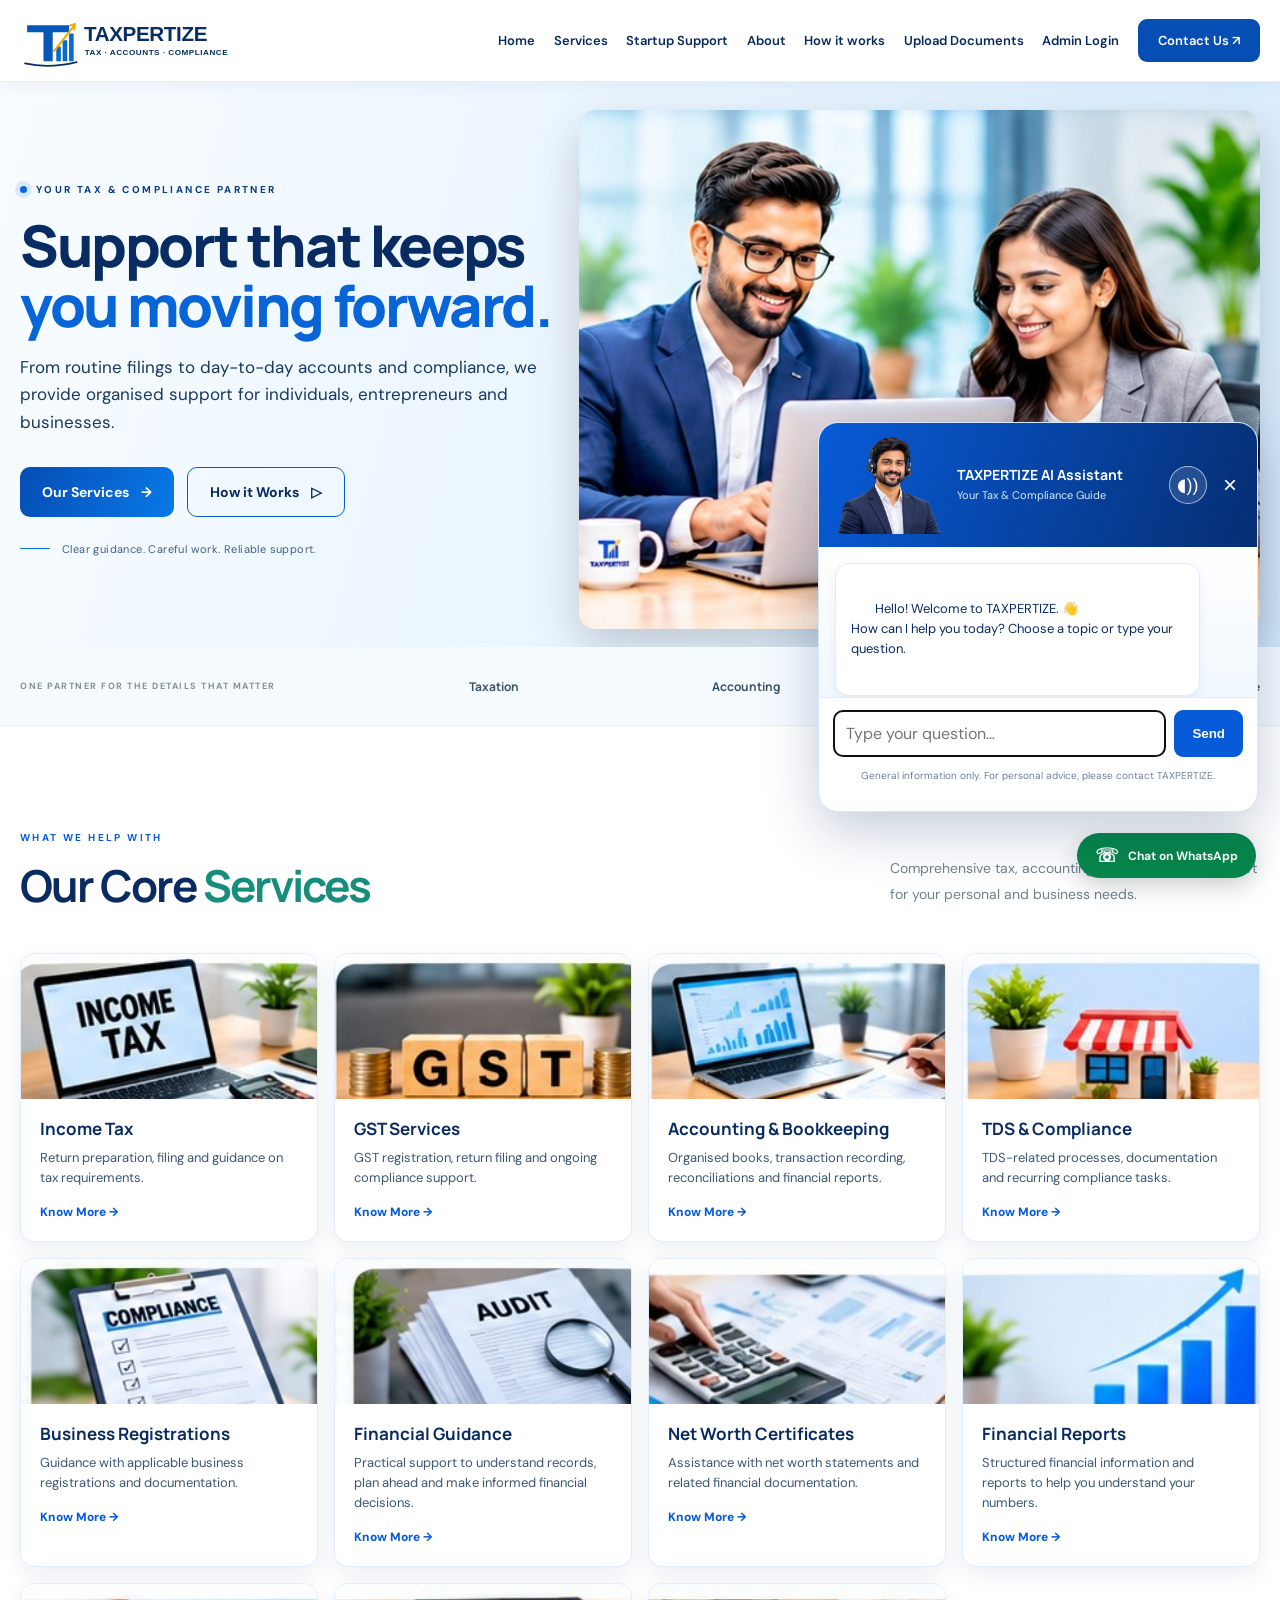
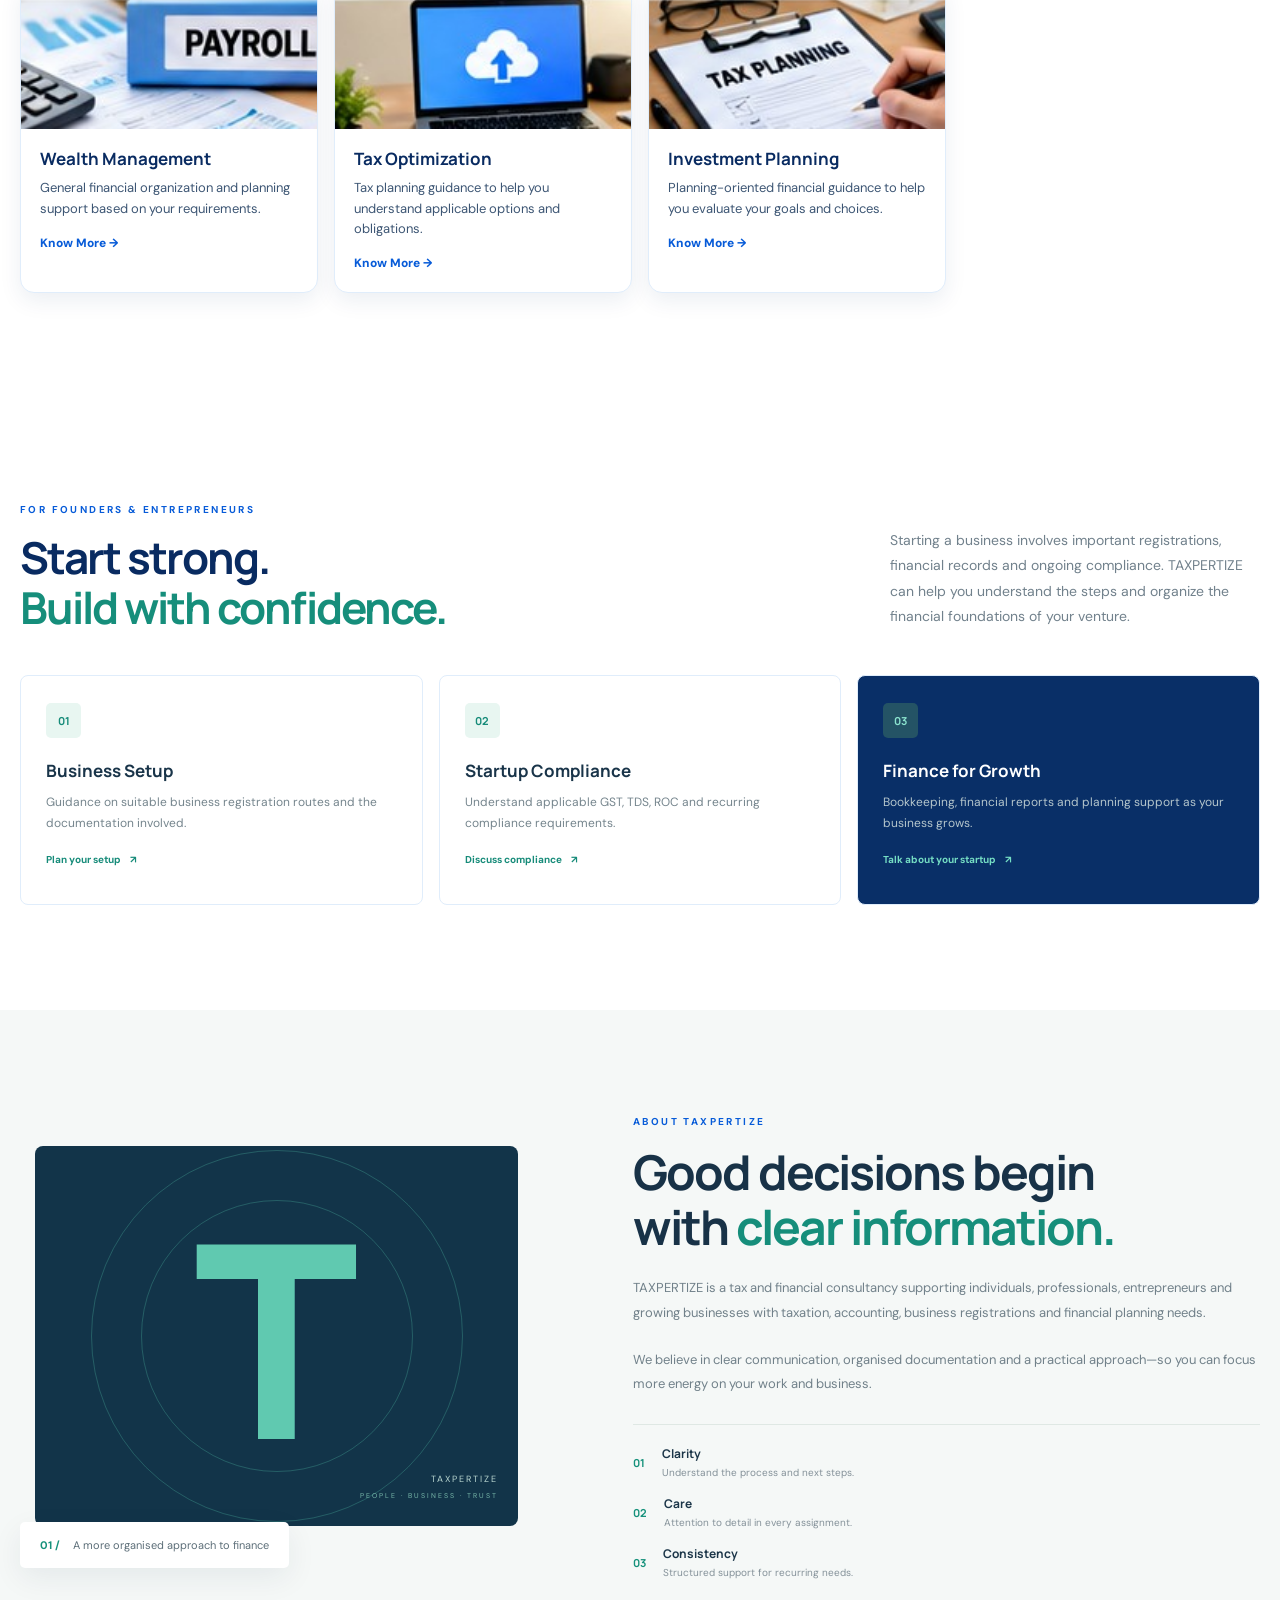
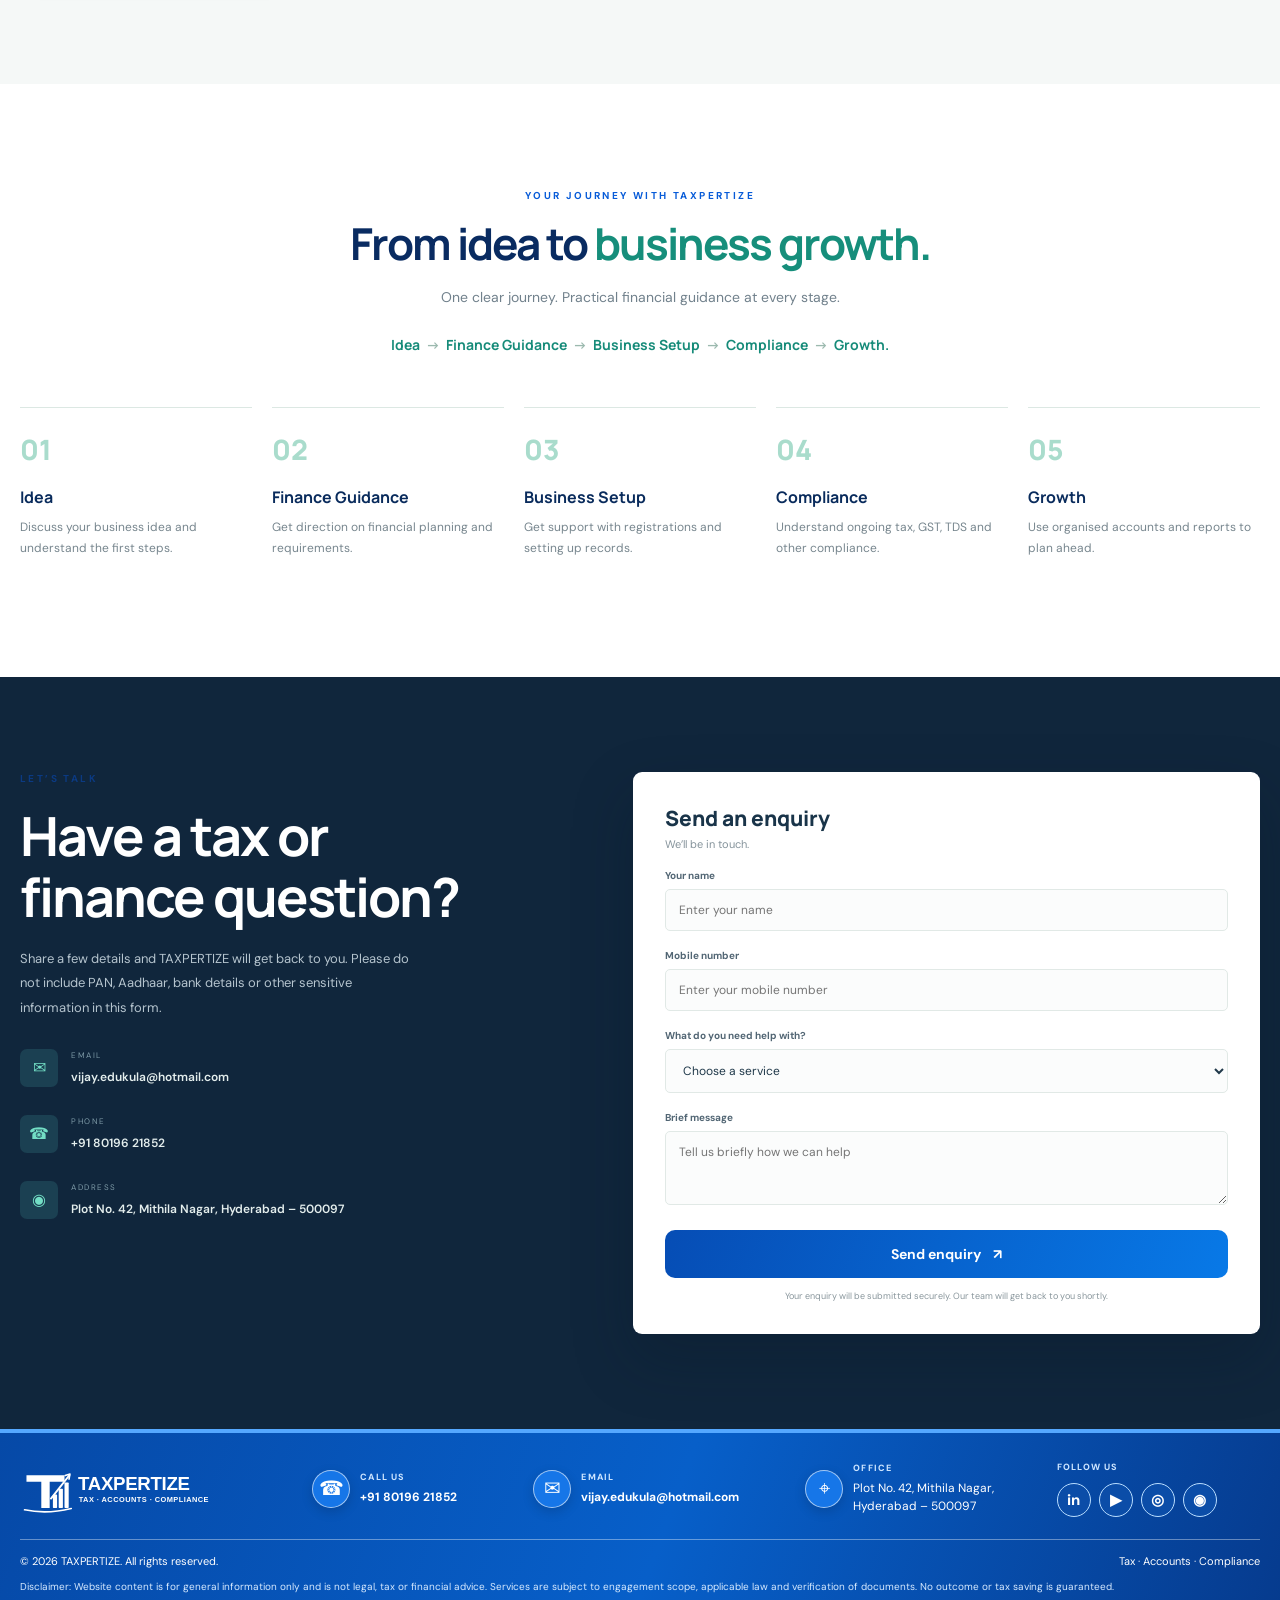
<file: index.html>
<!DOCTYPE html>
<html lang="en">
<head>
  <meta charset="UTF-8">
  <meta name="viewport" content="width=device-width, initial-scale=1.0">
  <meta name="description" content="TAXPERTIZE helps individuals and businesses with income tax returns, GST compliance, bookkeeping, TDS and tax consultancy.">
  <meta name="theme-color" content="#082b50">

  <title>TAXPERTIZE | Tax & Compliance Made Clear</title>

  <!-- PWA Configuration -->
  <link rel="manifest" href="/manifest.json">
  <meta name="apple-mobile-web-app-capable" content="yes">
  <meta name="apple-mobile-web-app-title" content="TAXPERTIZE">
  <meta name="apple-mobile-web-app-status-bar-style" content="default">
  <link rel="apple-touch-icon" href="/icons/icon-192.png">

  <!-- Fonts -->
  <link rel="preconnect" href="https://fonts.googleapis.com">
  <link rel="preconnect" href="https://fonts.gstatic.com" crossorigin>
  <link href="https://fonts.googleapis.com/css2?family=DM+Sans:wght@400;500;600;700&family=Manrope:wght@400;500;600;700;800&display=swap" rel="stylesheet">

  <!-- Stylesheet -->
  <link rel="stylesheet" href="styles.css">
</head>

<body>

  <!-- Header -->
  <header class="site-header">
    <nav class="nav container" aria-label="Main navigation">

      <a class="brand" href="#home" aria-label="TAXPERTIZE home">
        <img class="brand-logo" src="images/taxpertize-logo.svg" alt="TAXPERTIZE — Tax, Accounts, Compliance">
      </a>

      <button class="menu-toggle" id="menuToggle"
        aria-label="Open menu" aria-expanded="false">☰</button>

   <div class="nav-links" id="navLinks">
  <a href="#home">Home</a>
  <a href="#services">Services</a>
  <a href="#startups">Startup Support</a>
  <a href="#about">About</a>
  <a href="#process">How it works</a>
  <a href="client-portal.html">Upload Documents</a>
     
     <a href="admin.html">Admin Login</a>
  <a href="#contact" class="nav-cta">Contact Us ↗</a>
</div>

    </nav>
  </header>

  <main>

    <!-- Hero Section -->
    <section class="hero" id="home">
      <div class="hero-glow"></div>

      <div class="container hero-grid">

        <div class="hero-copy">
          <div class="eyebrow">
            <span class="eyebrow-dot"></span>
            YOUR TAX & COMPLIANCE PARTNER
          </div>

          <h1>Support that keeps<br><span>you moving forward.</span></h1>

          <p class="hero-lead">
            From routine filings to day-to-day accounts and compliance, we provide
            organised support for individuals, entrepreneurs and businesses.
          </p>

          <div class="hero-actions">
            <a class="button button-primary" href="#services">
              Our Services <span>→</span>
            </a>
            <a class="button button-ghost" href="#process">
              How it Works <span>▷</span>
            </a>
          </div>

          <div class="hero-note">
            <span class="note-line"></span>
            Clear guidance. Careful work. Reliable support.
          </div>
        </div>

        <div class="hero-visual hero-photo-wrap" aria-label="TAXPERTIZE professional consultant">
          <img class="hero-professional" src="images/hero-team-discussion.jpg" alt="Male and female TAXPERTIZE professionals discussing accounts at a laptop">
</div>
      </div>

      <div class="hero-bottom container">
        <span>INDIVIDUALS</span><i></i>
        <span>PROFESSIONALS</span><i></i>
        <span>BUSINESSES</span>
      </div>
    </section>

    <!-- Trust Strip -->
    <section class="trust-strip">
      <div class="container trust-inner">
        <span>ONE PARTNER FOR THE DETAILS THAT MATTER</span>
        <strong>Taxation</strong>
        <strong>Accounting</strong>
        <strong>GST</strong>
        <strong>Compliance</strong>
      </div>
    </section>

    <!-- Services -->
    <section class="section services-section" id="services">
      <div class="container">

        <div class="section-heading">
          <div>
            <div class="eyebrow dark-eyebrow">WHAT WE HELP WITH</div>
            <h2>Our Core <span>Services</span></h2>
          </div>

          <p>
            Comprehensive tax, accounting and compliance support for your personal and business needs.
          </p>
        </div>

        <div class="service-grid image-service-grid">
          <article class="service-card image-service-card">
            <img src="images/service-01.jpg" alt="Income Tax">
            <div class="service-card-copy"><h3>Income Tax</h3>
            <p>Return preparation, filing and guidance on tax requirements.</p>
            <a href="#contact">Know More <span>→</span></a></div>
          </article>
          <article class="service-card image-service-card">
            <img src="images/service-02.jpg" alt="GST Services">
            <div class="service-card-copy"><h3>GST Services</h3>
            <p>GST registration, return filing and ongoing compliance support.</p>
            <a href="#contact">Know More <span>→</span></a></div>
          </article>
          <article class="service-card image-service-card">
            <img src="images/service-03.jpg" alt="Accounting & Bookkeeping">
            <div class="service-card-copy"><h3>Accounting & Bookkeeping</h3>
            <p>Organised books, transaction recording, reconciliations and financial reports.</p>
            <a href="#contact">Know More <span>→</span></a></div>
          </article>
          <article class="service-card image-service-card">
            <img src="images/service-04.jpg" alt="TDS & Compliance">
            <div class="service-card-copy"><h3>TDS & Compliance</h3>
            <p>TDS-related processes, documentation and recurring compliance tasks.</p>
            <a href="#contact">Know More <span>→</span></a></div>
          </article>
          <article class="service-card image-service-card">
            <img src="images/service-05.jpg" alt="Business Registrations">
            <div class="service-card-copy"><h3>Business Registrations</h3>
            <p>Guidance with applicable business registrations and documentation.</p>
            <a href="#contact">Know More <span>→</span></a></div>
          </article>
          <article class="service-card image-service-card">
            <img src="images/service-06.jpg" alt="Financial Guidance">
            <div class="service-card-copy"><h3>Financial Guidance</h3>
            <p>Practical support to understand records, plan ahead and make informed financial decisions.</p>
            <a href="#contact">Know More <span>→</span></a></div>
          </article>
          <article class="service-card image-service-card">
            <img src="images/service-07.jpg" alt="Net Worth Certificates">
            <div class="service-card-copy"><h3>Net Worth Certificates</h3>
            <p>Assistance with net worth statements and related financial documentation.</p>
            <a href="#contact">Know More <span>→</span></a></div>
          </article>
          <article class="service-card image-service-card">
            <img src="images/service-08.jpg" alt="Financial Reports">
            <div class="service-card-copy"><h3>Financial Reports</h3>
            <p>Structured financial information and reports to help you understand your numbers.</p>
            <a href="#contact">Know More <span>→</span></a></div>
          </article>
          <article class="service-card image-service-card">
            <img src="images/service-09.jpg" alt="Wealth Management">
            <div class="service-card-copy"><h3>Wealth Management</h3>
            <p>General financial organization and planning support based on your requirements.</p>
            <a href="#contact">Know More <span>→</span></a></div>
          </article>
          <article class="service-card image-service-card">
            <img src="images/service-10.jpg" alt="Tax Optimization">
            <div class="service-card-copy"><h3>Tax Optimization</h3>
            <p>Tax planning guidance to help you understand applicable options and obligations.</p>
            <a href="#contact">Know More <span>→</span></a></div>
          </article>
          <article class="service-card image-service-card">
            <img src="images/service-11.jpg" alt="Investment Planning">
            <div class="service-card-copy"><h3>Investment Planning</h3>
            <p>Planning-oriented financial guidance to help you evaluate your goals and choices.</p>
            <a href="#contact">Know More <span>→</span></a></div>
          </article>
        </div>
      </div>
    </section>

    <!-- Startup Support -->
    <section class="section services-section" id="startups">
      <div class="container">

        <div class="section-heading">
          <div>
            <div class="eyebrow dark-eyebrow">FOR FOUNDERS & ENTREPRENEURS</div>
            <h2>Start strong.<br><span>Build with confidence.</span></h2>
          </div>

          <p>
            Starting a business involves important registrations,
            financial records and ongoing compliance. TAXPERTIZE can
            help you understand the steps and organize the financial
            foundations of your venture.
          </p>
        </div>

        <div class="service-grid">

          <article class="service-card">
            <div class="service-icon">01</div>
            <h3>Business Setup</h3>
            <p>Guidance on suitable business registration routes and the documentation involved.</p>
            <a href="#contact">Plan your setup <span>↗</span></a>
          </article>

          <article class="service-card">
            <div class="service-icon">02</div>
            <h3>Startup Compliance</h3>
            <p>Understand applicable GST, TDS, ROC and recurring compliance requirements.</p>
            <a href="#contact">Discuss compliance <span>↗</span></a>
          </article>

          <article class="service-card service-card-dark">
            <div class="service-icon">03</div>
            <h3>Finance for Growth</h3>
            <p>Bookkeeping, financial reports and planning support as your business grows.</p>
            <a href="#contact">Talk about your startup <span>↗</span></a>
          </article>

        </div>
      </div>
    </section>

    <!-- About -->
    <section class="about-section section" id="about">
      <div class="container about-grid">

        <div class="about-art">
          <div class="about-square">
            <div class="big-t">T</div>
            <div class="about-stamp">
              TAXPERTIZE<br>
              <small>PEOPLE · BUSINESS · TRUST</small>
            </div>
          </div>
          <div class="about-caption">
            <span>01 /</span>
            A more organised approach to finance
          </div>
        </div>

        <div class="about-copy">
          <div class="eyebrow dark-eyebrow">ABOUT TAXPERTIZE</div>
          <h2>Good decisions begin<br>with <span>clear information.</span></h2>

          <p>
            TAXPERTIZE is a tax and financial consultancy supporting
            individuals, professionals, entrepreneurs and growing
            businesses with taxation, accounting, business registrations
            and financial planning needs.
          </p>

          <p>
            We believe in clear communication, organised documentation
            and a practical approach—so you can focus more energy on
            your work and business.
          </p>

          <div class="values">
            <div>
              <b>01</b>
              <span>
                <strong>Clarity</strong>
                <small>Understand the process and next steps.</small>
              </span>
            </div>

            <div>
              <b>02</b>
              <span>
                <strong>Care</strong>
                <small>Attention to detail in every assignment.</small>
              </span>
            </div>

            <div>
              <b>03</b>
              <span>
                <strong>Consistency</strong>
                <small>Structured support for recurring needs.</small>
              </span>
            </div>
          </div>
        </div>

      </div>
    </section>

    <!-- Process -->
    <section class="process-section section" id="process">
      <div class="container">

        <div class="section-heading centered">
          <div class="eyebrow dark-eyebrow">YOUR JOURNEY WITH TAXPERTIZE</div>
          <h2>From idea to <span>business growth.</span></h2>
          <p>One clear journey. Practical financial guidance at every stage.</p>
          <p class="journey-tagline">
            Idea <b>→</b> Finance Guidance <b>→</b> Business Setup
            <b>→</b> Compliance <b>→</b> Growth.
          </p>
        </div>

        <div class="process-grid journey-grid">

          <div class="process-item">
            <span>01</span>
            <h3>Idea</h3>
            <p>Discuss your business idea and understand the first steps.</p>
          </div>

          <div class="process-item">
            <span>02</span>
            <h3>Finance Guidance</h3>
            <p>Get direction on financial planning and requirements.</p>
          </div>

          <div class="process-item">
            <span>03</span>
            <h3>Business Setup</h3>
            <p>Get support with registrations and setting up records.</p>
          </div>

          <div class="process-item">
            <span>04</span>
            <h3>Compliance</h3>
            <p>Understand ongoing tax, GST, TDS and other compliance.</p>
          </div>

          <div class="process-item">
            <span>05</span>
            <h3>Growth</h3>
            <p>Use organised accounts and reports to plan ahead.</p>
          </div>

        </div>
      </div>
    </section>

    <!-- Contact -->
    <section class="contact-section section" id="contact">
      <div class="container contact-grid">

        <div class="contact-copy">
          <div class="eyebrow">LET’S TALK</div>
          <h2>Have a tax or<br>finance question?</h2>

          <p>
            Share a few details and TAXPERTIZE will get back to you.
            Please do not include PAN, Aadhaar, bank details or other
            sensitive information in this form.
          </p>

          <div class="contact-detail">
            <span class="detail-icon">✉</span>
            <div>
              <small>EMAIL</small>
              <a id="emailLink" href="mailto:vijay.edukula@hotmail.com">
                vijay.edukula@hotmail.com
              </a>
            </div>
          </div>

          <div class="contact-detail">
            <span class="detail-icon">☎</span>
            <div>
              <small>PHONE</small>
              <a href="tel:+918019621852">+91 80196 21852</a><br>
            </div>
          </div>

          <div class="contact-detail">
            <span class="detail-icon">◉</span>
            <div>
              <small>ADDRESS</small>
              <b>Plot No. 42, Mithila Nagar, Hyderabad – 500097</b>
            </div>
          </div>
        </div>

        <form class="contact-form" id="contactForm">
          <div class="form-title">
            Send an enquiry
            <span>We’ll be in touch.</span>
          </div>

          <label for="name">Your name</label>
          <input id="name" name="name" type="text"
            placeholder="Enter your name" required>

          <label for="phone">Mobile number</label>
          <input id="phone" name="phone" type="tel"
            placeholder="Enter your mobile number" required>

          <label for="service">What do you need help with?</label>
          <select id="service" name="service" required>
            <option value="">Choose a service</option>
            <option>Income Tax</option>
            <option>GST Services</option>
            <option>Accounting & Bookkeeping</option>
            <option>TDS & Compliance</option>
            <option>Business Registrations</option>
            <option>Startup & Business Support</option>
            <option>Net Worth Certificate</option>
            <option>Financial Reports</option>
            <option>Wealth Management</option>
            <option>Tax Optimization</option>
            <option>Investment Planning</option>
            <option>Other enquiry</option>
          </select>

          <label for="message">Brief message</label>
          <textarea id="message" name="message" rows="3"
            placeholder="Tell us briefly how we can help"></textarea>

          <button class="button button-primary submit-button" type="submit">
            Send enquiry <span>↗</span>
          </button>

          <p class="form-note" id="formNote">
            Your enquiry will be submitted securely. Our team will get
            back to you shortly.
          </p>
        </form>

      </div>
    </section>

  </main>

  <!-- Footer -->
  <footer class="footer">
    <div class="container footer-contact-grid">
      <a class="footer-brand-link" href="#home" aria-label="TAXPERTIZE home">
        <img src="images/taxpertize-logo.svg" alt="TAXPERTIZE — Tax, Accounts, Compliance">
      </a>
      <div class="footer-contact-item"><span class="footer-icon" aria-hidden="true">☎</span><span><small>CALL US</small><a href="tel:+918019621852">+91 80196 21852</a></span></div>
      <div class="footer-contact-item"><span class="footer-icon" aria-hidden="true">✉</span><span><small>EMAIL</small><a href="mailto:vijay.edukula@hotmail.com">vijay.edukula@hotmail.com</a></span></div>
      <div class="footer-contact-item"><span class="footer-icon" aria-hidden="true">⌖</span><span><small>OFFICE</small><span>Plot No. 42, Mithila Nagar,<br>Hyderabad – 500097</span></span></div>
      <div class="footer-social"><small>FOLLOW US</small><a href="https://www.linkedin.com/" target="_blank" rel="noopener" aria-label="LinkedIn">in</a><a href="https://www.youtube.com/" target="_blank" rel="noopener" aria-label="YouTube">▶</a><a href="https://www.instagram.com/" target="_blank" rel="noopener" aria-label="Instagram">◎</a><a href="https://wa.me/918019621852" target="_blank" rel="noopener" aria-label="WhatsApp">◉</a></div>
    </div>
    <div class="container footer-bottom"><span>© <span id="year"></span> TAXPERTIZE. All rights reserved.</span><span>Tax · Accounts · Compliance</span></div>
    <div class="container disclaimer">Disclaimer: Website content is for general information only and is not legal, tax or financial advice. Services are subject to engagement scope, applicable law and verification of documents. No outcome or tax saving is guaranteed.</div>
  </footer>

  <!-- Chatbot -->
  <section class="chatbot" id="taxpertizeChat"
    aria-label="TAXPERTIZE Assistant" hidden>

    <div class="chatbot-head">
      <div class="chatbot-brand">
        <img src="images/taxpertize-ai-assistant.png" alt="TAXPERTIZE AI assistant wearing a headset">
        <span><strong>TAXPERTIZE AI Assistant</strong><small>Your Tax & Compliance Guide</small></span>
      </div>
      <button type="button" class="chat-sound" id="chatSound" aria-label="Enable welcome sound">◖))</button>
      <button type="button" id="chatClose" aria-label="Close chat">×</button>
    </div>

    <div class="chatbot-messages" id="chatMessages" aria-live="polite">

      <div class="bot-message">
        Hello! Welcome to TAXPERTIZE. 👋<br>How can I help you today? Choose a topic or type your question.
      </div>

      <div class="chat-quick">
        <button type="button" data-question="What services do you offer?">Our services</button>
        <button type="button" data-question="I want to start a business.">Startup support</button>
        <button type="button" data-question="Tell me about GST services.">GST help</button>
        <button type="button" data-question="How can I contact TAXPERTIZE?">Contact</button>
      </div>

    </div>

    <form id="chatForm" class="chatbot-input">
      <input id="chatInput" type="text"
        placeholder="Type your question…"
        aria-label="Your question" required>
      <button type="submit">Send</button>
    </form>

    <p class="chatbot-note">
      General information only. For personal advice, please contact TAXPERTIZE.
    </p>
  </section>

  <button class="chatbot-launch" id="chatLaunch"
    type="button" aria-controls="taxpertizeChat" aria-expanded="false">
    Ask TAXPERTIZE
  </button>

  <!-- WhatsApp -->
  <a class="whatsapp-float" id="whatsappFloat"
    href="https://wa.me/918019621852?text=Hello%20TAXPERTIZE%2C%20I%20am%20interested%20in%20your%20services."
    target="_blank" rel="noopener"
    aria-label="Chat with TAXPERTIZE on WhatsApp">
    <span>☏</span> Chat on WhatsApp
  </a>

  <!-- Existing website scripts -->
  <script src="config.js"></script>
  <script src="script.js"></script>

  <!-- PWA Service Worker Registration -->
  <script>
    if ("serviceWorker" in navigator) {
      window.addEventListener("load", () => {
        navigator.serviceWorker.register("/service-worker.js")
          .catch(error => console.error("Service Worker error:", error));
      });
    }
  </script>

<!-- Cloudflare Web Analytics -->
<script
  type="module"
  src="https://static.cloudflareinsights.com/beacon.min.js"
  data-cf-beacon='{"token": "fa0eda2f170649dd94da4cb88a84f465"}'>
</script>
<!-- End Cloudflare Web Analytics -->

</body>
</html>
</file>
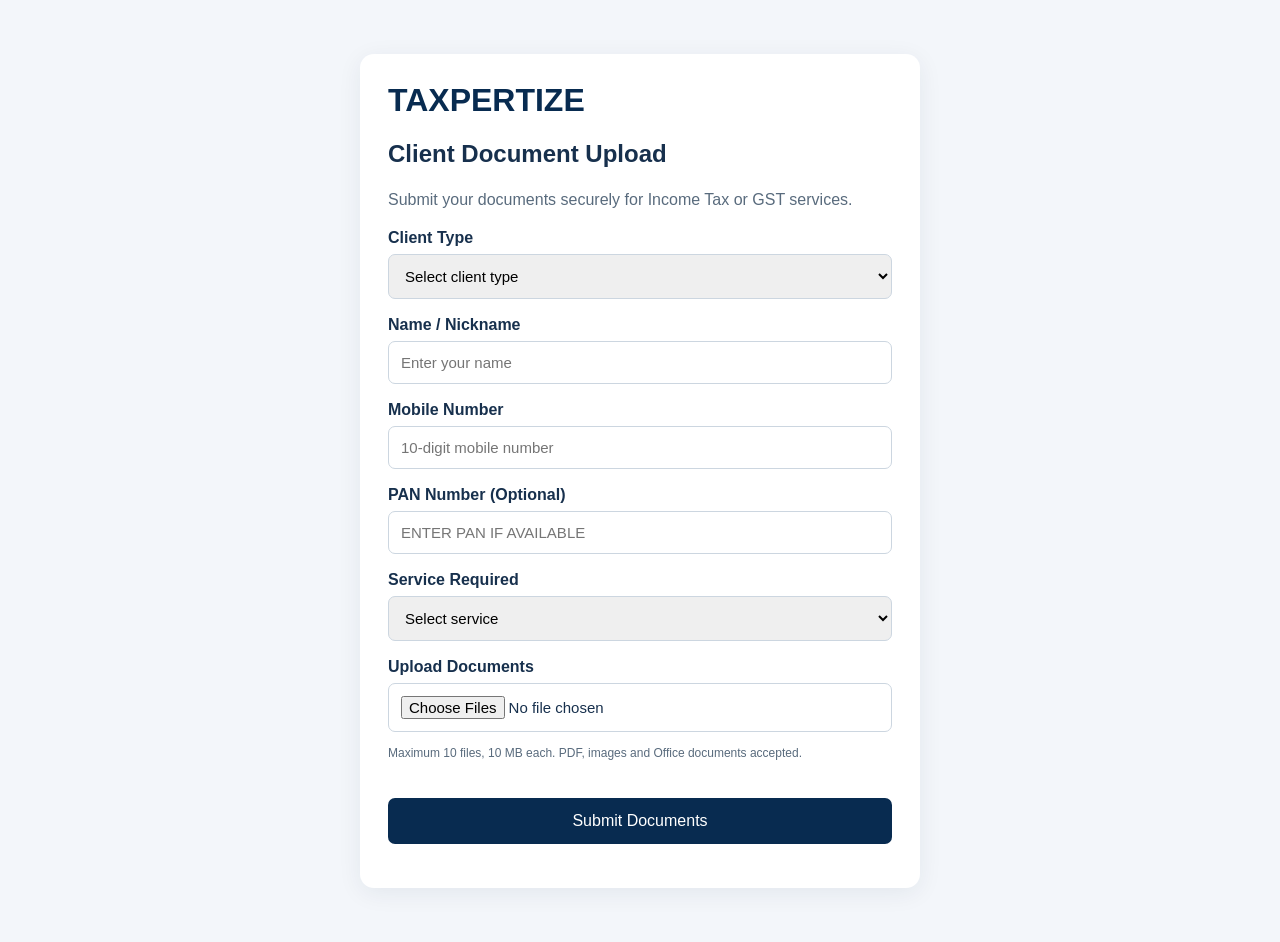
<file: client-portal.html>
<!DOCTYPE html>
<html lang="en">
<head>
  <meta charset="UTF-8">
  <meta name="viewport" content="width=device-width, initial-scale=1.0">
  <title>Client Document Upload | TAXPERTIZE</title>
  <style>
    * { box-sizing: border-box; }
    body {
      margin: 0;
      padding: 24px 16px;
      font-family: Arial, sans-serif;
      background: #f3f6fa;
      color: #17304d;
    }
    .container {
      max-width: 560px;
      margin: 30px auto;
      padding: 28px;
      background: white;
      border-radius: 14px;
      box-shadow: 0 5px 24px #102b4812;
    }
    h1 { color: #082b50; margin-top: 0; }
    p { color: #596b7d; line-height: 1.5; }
    label {
      display: block;
      margin: 17px 0 7px;
      font-weight: 600;
    }
    input, select {
      width: 100%;
      padding: 12px;
      border: 1px solid #ccd6e0;
      border-radius: 7px;
      font-size: 15px;
    }
    button {
      width: 100%;
      margin-top: 24px;
      padding: 14px;
      border: 0;
      border-radius: 7px;
      background: #082b50;
      color: white;
      font-size: 16px;
      cursor: pointer;
    }
    button:disabled { opacity: .6; cursor: wait; }
    #message { margin-top: 16px; font-weight: 600; }
    .note { font-size: 12px; }
  </style>
  <script src="https://challenges.cloudflare.com/turnstile/v0/api.js" async defer></script>
</head>
<body>
  <main class="container">
    <h1>TAXPERTIZE</h1>
    <h2>Client Document Upload</h2>
    <p>Submit your documents securely for Income Tax or GST services.</p>

    <form id="uploadForm">
      <label for="client_type">Client Type</label>
      <select id="client_type" name="client_type" required>
        <option value="">Select client type</option>
        <option>New Client</option>
        <option>Existing Client</option>
      </select>

      <label for="name">Name / Nickname</label>
      <input id="name" name="name" required maxlength="80" placeholder="Enter your name">

      <label for="mobile">Mobile Number</label>
<input
  id="mobile"
  name="mobile"
  type="tel"
  inputmode="numeric"
  required
  placeholder="10-digit mobile number"
>

<label for="pan">PAN Number (Optional)</label>
<input
  id="pan"
  name="pan"
  maxlength="10"
  placeholder="Enter PAN if available"
  style="text-transform:uppercase"
>

     <label for="service_type">Service Required</label>
<select id="service_type" required>
  <option value="">Select service</option>
  <option value="Income Tax">Income Tax</option>
  <option value="GST">GST</option>
  <option value="Other">Other</option>
</select>

<input type="hidden" id="service" name="service">

<div id="otherServiceContainer" style="display:none;">
  <label for="other_service">Please specify your service requirement</label>
  <input
    type="text"
    id="other_service"
    placeholder="Type your service requirement"
    maxlength="150"
  >
</div>

      <label for="files">Upload Documents</label>
      <input id="files" name="files" type="file" multiple required accept=".pdf,.jpg,.jpeg,.png,.doc,.docx,.xls,.xlsx">
      <p class="note">Maximum 10 files, 10 MB each. PDF, images and Office documents accepted.</p>

      <div class="cf-turnstile"
        data-sitekey="0x4AAAAAAFss2PrhcVRWvvDX"></div>

      <button id="submitButton" type="submit">Submit Documents</button>
      <div id="message" role="status"></div>
    </form>
  </main>

  <script>
    const form = document.getElementById("uploadForm");
    const button = document.getElementById("submitButton");
    const message = document.getElementById("message");
    const serviceType = document.getElementById("service_type");
const service = document.getElementById("service");
const otherService = document.getElementById("other_service");
const otherServiceContainer = document.getElementById("otherServiceContainer");

serviceType.addEventListener("change", () => {
  const isOther = serviceType.value === "Other";

  otherServiceContainer.style.display = isOther ? "block" : "none";
  otherService.required = isOther;

  if (!isOther) {
    otherService.value = "";
  }
});

form.addEventListener("reset", () => {
  otherServiceContainer.style.display = "none";
  otherService.required = false;
});

    form.addEventListener("submit", async (event) => {
      event.preventDefault();
      message.textContent = "";

      if (!form.reportValidity()) return;

      const token = window.turnstile?.getResponse();
      if (!token) {
        message.textContent = "Please complete the security check.";
        return;
      }

      service.value = serviceType.value === "Other"
  ? otherService.value.trim()
  : serviceType.value;

const data = new FormData(form);
      data.append("turnstile_token", token);

      button.disabled = true;
      button.textContent = "Uploading...";

      try {
       const response = await fetch(
 "https://jskfrfbavgdydwqtdakf.supabase.co/functions/v1/submit-client-documents",
  {
    method: "POST",
    headers: {
      "apikey": "sb_publishable_awuWlZ7aA-RRF2BwEkGaPw_X7-JWA0g",
      "Authorization": "Bearer sb_publishable_awuWlZ7aA-RRF2BwEkGaPw_X7-JWA0g"
    },
    body: data
  }
);
        const result = await response.json();

        if (!response.ok) throw new Error(result.message || "Upload failed.");

        message.textContent = result.message;
        form.reset();
        window.turnstile.reset();
      } catch (error) {
        message.textContent = error.message || "Something went wrong.";
      } finally {
        button.disabled = false;
        button.textContent = "Submit Documents";
      }
    });
  </script>
  
<!-- Cloudflare Web Analytics -->
<script
  type="module"
  src="https://static.cloudflareinsights.com/beacon.min.js"
  data-cf-beacon='{"token": "fa0eda2f170649dd94da4cb88a84f465"}'>
</script>
<!-- End Cloudflare Web Analytics -->

</body>
</html>
</file>
<file: styles.css>
*{box-sizing:border-box}html{scroll-behavior:smooth}body{margin:0;font-family:"DM Sans",sans-serif;color:#172b40;background:#fff}a{color:inherit;text-decoration:none}.container{width:min(1160px,calc(100% - 48px));margin:auto}.site-header{height:82px;background:#fff;position:sticky;top:0;z-index:20;border-bottom:1px solid #e9eef2}.nav{height:100%;display:flex;align-items:center;justify-content:space-between}.brand{display:flex;align-items:center;gap:11px}.brand-mark{width:42px;height:42px;border-radius:12px;background:#e4f0ed;color:#147d70;display:grid;place-items:center;font:800 25px Manrope}.brand-name{font:800 17px Manrope;letter-spacing:1.5px;line-height:1.15}.brand-name small{display:block;font:600 8px "DM Sans";letter-spacing:1.55px;color:#718090;margin-top:5px}.nav-links{display:flex;align-items:center;gap:36px;font-size:13px;font-weight:600;color:#536477}.nav-links a:hover{color:#138879}.nav-links .nav-cta{background:#102a40;color:#fff;padding:13px 18px;border-radius:6px}.nav-cta span,.button span{margin-left:12px}.menu-toggle{display:none;border:0;background:none;font-size:25px;color:#102a40}.hero{position:relative;overflow:hidden;background:#10263c;color:white;padding:92px 0 28px}.hero:before{content:"";position:absolute;inset:0;background:linear-gradient(110deg,rgba(16,38,60,.98),rgba(18,53,68,.94));z-index:0}.hero-glow{position:absolute;width:600px;height:600px;border-radius:50%;background:radial-gradient(circle,rgba(33,166,143,.2),transparent 68%);right:0;top:-180px}.hero-grid{position:relative;z-index:1;display:grid;grid-template-columns:1.02fr .98fr;align-items:center;gap:45px;min-height:450px}.eyebrow{font-size:10px;font-weight:700;letter-spacing:2.1px;color:#7ce0c7;display:flex;align-items:center;gap:9px}.eyebrow-dot{width:7px;height:7px;border-radius:50%;background:#67d7bd;box-shadow:0 0 0 5px rgba(103,215,189,.12)}h1,h2,h3,p{margin-top:0}h1,h2{font-family:Manrope,sans-serif;letter-spacing:-2px}h1{font-size:clamp(42px,5.2vw,66px);line-height:1.09;margin:25px 0 20px;font-weight:800}h1 span,h2 span{color:#69d4bb}.hero-lead{font-size:16px;line-height:1.8;color:#c4d0d9;max-width:490px}.hero-actions{display:flex;gap:13px;margin-top:31px}.button{display:inline-flex;align-items:center;justify-content:center;border:0;border-radius:5px;padding:15px 20px;font:700 13px "DM Sans";cursor:pointer;transition:.2s}.button-primary{background:#65d1b6;color:#102c3d}.button-primary:hover{background:#8ce5d0;transform:translateY(-2px)}.button-ghost{border:1px solid rgba(255,255,255,.25);color:#fff}.button-ghost:hover{border-color:#65d1b6;color:#65d1b6}.hero-note{margin-top:48px;color:#9eafbb;font-size:11px;letter-spacing:.4px;display:flex;align-items:center;gap:12px}.note-line{width:30px;height:1px;background:#65d1b6}.hero-visual{height:420px;position:relative;display:grid;place-items:center}.visual-orbit{position:absolute;border:1px solid rgba(110,213,190,.16);border-radius:50%;transform:rotate(-25deg)}.orbit-one{width:440px;height:300px}.orbit-two{width:500px;height:360px;transform:rotate(28deg)}.visual-card{position:relative;z-index:2;width:310px;height:320px;background:#f8fbfa;color:#193348;border-radius:14px;padding:25px;box-shadow:0 28px 80px #07162480;transform:rotate(3deg)}.card-top{display:flex;justify-content:space-between;color:#83939d;font-size:8px;letter-spacing:1.5px;font-weight:700}.card-dots{letter-spacing:3px}.visual-title{font:800 25px Manrope;line-height:1.2;margin-top:24px}.chart-wrap{margin-top:25px;background:#edf4f1;border-radius:8px;padding:16px 15px 10px}.chart-bars{height:75px;display:flex;align-items:end;gap:11px;border-bottom:1px solid #d3e2dc}.chart-bars i{display:block;flex:1;background:linear-gradient(#68d5b9,#2b9e8a);border-radius:3px 3px 0 0}.chart-base{display:flex;justify-content:space-between;padding-top:8px;font-size:7px;color:#8b9b9e;letter-spacing:1px}.card-foot{font-size:10px;color:#62777c;margin-top:20px;display:flex;align-items:center;gap:8px}.check-icon{width:18px;height:18px;border-radius:50%;display:grid;place-items:center;background:#d9f4e9;color:#19866e;font-weight:bold}.floating-chip{position:absolute;z-index:3;background:#fff;color:#193348;display:flex;align-items:center;gap:10px;padding:12px 16px;border-radius:8px;box-shadow:0 12px 35px #07162450}.floating-chip>span{width:34px;height:34px;border-radius:8px;background:#e3f5ef;color:#178b77;display:grid;place-items:center;font-size:20px;font-weight:700}.floating-chip b,.floating-chip small{display:block}.floating-chip b{font-size:11px}.floating-chip small{font-size:9px;color:#84939d;margin-top:3px}.chip-one{top:65px;left:5px}.chip-two{bottom:52px;right:-4px}.floating-chip .shield{font-size:16px}.hero-bottom{position:relative;z-index:1;display:flex;gap:18px;align-items:center;color:#8ea2b0;font-size:9px;letter-spacing:2px;margin-top:45px}.hero-bottom i{width:4px;height:4px;background:#65d1b6;border-radius:50%}.trust-strip{background:#f5f8f7;border-bottom:1px solid #e8efec}.trust-inner{min-height:78px;display:flex;align-items:center;justify-content:space-between;gap:18px}.trust-inner span{font-size:9px;letter-spacing:1.5px;color:#82918f;font-weight:700}.trust-inner strong{font:700 12px Manrope;color:#3a5260}.section{padding:105px 0}.section-heading{display:flex;justify-content:space-between;align-items:end;gap:35px;margin-bottom:42px}.dark-eyebrow{color:#168a78}.section-heading h2,.about-copy h2{font-size:clamp(34px,4vw,48px);line-height:1.15;margin:16px 0 0;color:#183247}.section-heading h2 span,.about-copy h2 span{color:#168e7b}.section-heading>p{max-width:370px;color:#71818c;font-size:14px;line-height:1.8;margin-bottom:4px}.service-grid{display:grid;grid-template-columns:repeat(3,1fr);gap:16px}.service-card{border:1px solid #e5ece9;border-radius:8px;padding:27px 25px 24px;min-height:230px;transition:.25s;background:#fff}.service-card:hover{transform:translateY(-5px);box-shadow:0 18px 40px #193b3010;border-color:#c6e5dc}.service-icon{font:700 11px Manrope;color:#168b79;background:#e8f6f1;border-radius:5px;width:35px;height:35px;display:grid;place-items:center}.service-card h3{font:700 17px Manrope;margin:21px 0 10px;color:#193449}.service-card p{font-size:12px;line-height:1.75;color:#75858d;min-height:43px}.service-card>a{font-size:10px;font-weight:700;color:#168b79}.service-card>a span{margin-left:7px}.service-card-dark{background:#123247;border-color:#123247}.service-card-dark h3{color:#fff}.service-card-dark p{color:#b5c6cc}.service-card-dark .service-icon{background:#245365;color:#8be3ce}.service-card-dark>a{color:#75dec4}.about-section{background:#f5f8f7}.about-grid{display:grid;grid-template-columns:.9fr 1.1fr;gap:100px;align-items:center}.about-art{position:relative;padding:20px 15px 42px}.about-square{height:380px;background:#123449;border-radius:8px;position:relative;overflow:hidden;display:flex;align-items:center;justify-content:center}.about-square:before,.about-square:after{content:"";position:absolute;border:1px solid #5bd2b544;border-radius:50%;width:370px;height:370px}.about-square:after{width:270px;height:270px}.big-t{font:800 270px Manrope;color:#65d1b6;opacity:.95;z-index:1;line-height:1}.about-stamp{position:absolute;bottom:23px;right:20px;color:#b9d6d0;font-size:9px;letter-spacing:2px;line-height:1.8;text-align:right;z-index:2}.about-stamp small{font-size:7px;color:#79b9ab}.about-caption{position:absolute;bottom:0;left:0;background:#fff;padding:16px 20px;border-radius:5px;box-shadow:0 10px 30px #102a4012;font-size:11px;color:#5c6e78}.about-caption span{color:#15917b;font-weight:700;margin-right:10px}.about-copy>p{font-size:13px;line-height:1.9;color:#71818a;margin:22px 0}.values{border-top:1px solid #dfe8e4;margin-top:27px;padding-top:20px;display:grid;gap:16px}.values>div{display:flex;gap:17px;align-items:center}.values>div>b{font:700 11px Manrope;color:#15917b}.values strong,.values small{display:block}.values strong{font:700 12px Manrope;color:#1b3548}.values small{font-size:10px;color:#849199;margin-top:4px}.centered{display:block;text-align:center;max-width:650px;margin:0 auto 48px}.centered .eyebrow{justify-content:center}.centered>p{max-width:500px;margin:16px auto 0}.process-grid{display:grid;grid-template-columns:repeat(3,1fr);gap:35px}.process-item{border-top:1px solid #dce8e3;padding-top:22px}.process-item>span{font:800 28px Manrope;color:#a9dccc}.process-item h3{font:700 16px Manrope;margin:18px 0 9px}.process-item p{font-size:12px;line-height:1.8;color:#77868e;max-width:280px}.contact-section{background:#10263c;color:white;padding:95px 0}.contact-grid{display:grid;grid-template-columns:.9fr 1.1fr;gap:100px;align-items:start}.contact-copy h2{font-size:clamp(38px,4.5vw,54px);line-height:1.13;margin:20px 0}.contact-copy>p{color:#b5c4ce;font-size:13px;line-height:1.9;max-width:400px}.contact-detail{display:flex;align-items:center;gap:13px;margin-top:28px}.detail-icon{width:38px;height:38px;border-radius:7px;background:#1b4052;color:#73dec5;display:grid;place-items:center}.contact-detail small{display:block;color:#7e9aa7;font-size:8px;letter-spacing:1.5px;margin-bottom:5px}.contact-detail a,.contact-detail b{font-size:12px;color:#e4eeed;font-weight:600}.contact-form{background:#fff;color:#193449;padding:32px;border-radius:9px;box-shadow:0 25px 60px #07162444}.form-title{font:800 21px Manrope;margin-bottom:5px}.form-title span{display:block;font:400 11px "DM Sans";color:#85939b;margin-top:5px}.contact-form label{display:block;font-size:10px;font-weight:700;color:#526674;margin:18px 0 7px}.contact-form input,.contact-form select,.contact-form textarea{width:100%;border:1px solid #e1e9e6;border-radius:5px;padding:12px 13px;font:12px "DM Sans";color:#20394a;background:#fbfcfc;outline:none}.contact-form input:focus,.contact-form select:focus,.contact-form textarea:focus{border-color:#50b99f}.contact-form textarea{resize:vertical}.submit-button{width:100%;margin-top:20px}.form-note{font-size:9px;color:#89969c;text-align:center;margin:12px 0 0}.footer{background:#0b1d2d;color:#9caeb9;padding:30px 0 20px}.footer-top{display:flex;align-items:center;justify-content:space-between;padding-bottom:25px;border-bottom:1px solid #243747}.footer-brand .brand-mark{background:#1b3c4b;color:#71d9c0}.footer-brand .brand-name{color:#fff}.footer-brand .brand-name small{color:#80949f}.footer-top>p{font-size:9px;letter-spacing:1.4px;margin:0;color:#80949f}.back-top{font-size:10px;color:#77d8c1}.footer-bottom{display:flex;justify-content:space-between;padding:18px 0 10px;font-size:9px;color:#7f939e}.disclaimer{font-size:9px;line-height:1.7;color:#647985;padding-top:10px}
@media(max-width:800px){.container{width:min(100% - 34px,600px)}.nav{height:72px}.menu-toggle{display:block}.nav-links{display:none;position:absolute;top:72px;left:0;right:0;background:white;padding:20px 25px 25px;box-shadow:0 12px 20px #102a4015;flex-direction:column;align-items:stretch;gap:18px}.nav-links.open{display:flex}.nav-links .nav-cta{text-align:center}.hero{padding:65px 0 25px}.hero-grid{grid-template-columns:1fr;gap:10px}.hero-copy{text-align:center}.hero-copy .eyebrow,.hero-actions{justify-content:center}.hero-lead{margin-left:auto;margin-right:auto}.hero-note{justify-content:center;margin-top:28px}.hero-visual{height:360px}.visual-card{transform:none}.chip-one{left:0;top:25px}.chip-two{right:0;bottom:22px}.orbit-one{width:340px}.orbit-two{width:370px}.hero-bottom{justify-content:center;margin-top:20px;gap:10px;font-size:8px}.trust-inner{padding:20px 0;flex-wrap:wrap;justify-content:center}.trust-inner span{width:100%;text-align:center}.section{padding:75px 0}.section-heading{display:block}.section-heading>p{margin-top:20px}.service-grid{grid-template-columns:repeat(2,1fr)}.about-grid{grid-template-columns:1fr;gap:55px}.about-art{max-width:440px;margin:auto;width:100%}.about-square{height:330px}.about-copy{max-width:600px}.contact-grid{grid-template-columns:1fr;gap:40px}.contact-copy{text-align:center}.contact-copy .eyebrow{justify-content:center}.contact-copy>p{margin-left:auto;margin-right:auto}.contact-detail{justify-content:center}.process-grid{gap:22px}}
@media(max-width:520px){.container{width:calc(100% - 32px)}h1{font-size:43px}.hero-lead{font-size:14px}.hero-actions{flex-direction:column;align-items:stretch}.hero-visual{height:330px}.visual-card{width:270px;height:300px;padding:21px}.visual-title{font-size:22px}.chip-one{left:-4px;top:15px}.chip-two{right:-4px;bottom:10px}.floating-chip{padding:9px 11px}.floating-chip>span{width:29px;height:29px}.floating-chip b{font-size:9px}.floating-chip small{font-size:8px}.hero-bottom{font-size:7px;letter-spacing:1px}.trust-inner strong{font-size:10px}.section-heading h2,.about-copy h2{font-size:35px}.service-grid{grid-template-columns:1fr}.service-card{min-height:0}.service-card p{min-height:0}.about-square{height:290px}.big-t{font-size:220px}.process-grid{grid-template-columns:1fr;gap:25px}.process-item{padding-top:15px}.contact-section{padding:72px 0}.contact-form{padding:24px 19px}.footer-top{flex-wrap:wrap;gap:20px}.footer-top>p{order:3;width:100%;margin:0}.footer-bottom{gap:10px;flex-direction:column}.disclaimer{font-size:8px}}

/* Startup journey and WhatsApp contact */
.journey-tagline{font:700 14px Manrope,sans-serif!important;color:#168b79!important;line-height:1.9!important;max-width:850px!important;margin:22px auto 0!important}
.journey-tagline b{color:#9bb9ae;padding:0 3px}
.journey-grid{grid-template-columns:repeat(5,1fr);gap:20px}
.whatsapp-float{position:fixed;right:22px;bottom:22px;z-index:30;display:flex;align-items:center;gap:9px;background:#168b55;color:#fff;padding:13px 18px;border-radius:40px;font:700 12px "DM Sans",sans-serif;box-shadow:0 8px 25px #07162435}
.whatsapp-float span{font-size:19px;line-height:1}
.whatsapp-float:hover{background:#117744;transform:translateY(-2px)}
@media(max-width:800px){.journey-grid{grid-template-columns:repeat(2,1fr)}}
@media(max-width:520px){.journey-grid{grid-template-columns:1fr}.journey-tagline{font-size:12px!important;padding:0 8px}.whatsapp-float{right:12px;bottom:12px;padding:12px 15px;font-size:11px}}

/* Free, fixed-answer TAXPERTIZE website assistant */
.chatbot-launch{position:fixed;right:22px;bottom:82px;z-index:31;border:0;border-radius:28px;padding:13px 18px;background:#102a40;color:#fff;font:700 12px "DM Sans",sans-serif;box-shadow:0 8px 25px #07162435;cursor:pointer}
.chatbot{position:fixed;right:22px;bottom:138px;z-index:32;width:min(360px,calc(100vw - 28px));height:460px;max-height:calc(100vh - 170px);background:#fff;border:1px solid #dce8e3;border-radius:14px;box-shadow:0 18px 55px #07162435;overflow:hidden;display:flex;flex-direction:column}
.chatbot[hidden]{display:none}.chatbot-head{background:#102a40;color:#fff;padding:16px 18px;display:flex;justify-content:space-between;align-items:center}.chatbot-head strong,.chatbot-head small{display:block}.chatbot-head strong{font:700 14px Manrope}.chatbot-head small{font-size:10px;color:#9fc8bd;margin-top:4px}.chatbot-head button{background:none;border:0;color:#fff;font-size:25px;cursor:pointer}.chatbot-messages{padding:15px;overflow:auto;flex:1;background:#f7faf9}.bot-message,.user-message{max-width:90%;padding:11px 12px;border-radius:10px;font-size:12px;line-height:1.6;margin-bottom:10px;white-space:pre-wrap}.bot-message{background:#fff;border:1px solid #e5eeea;color:#294353}.user-message{background:#dff5ed;color:#173d38;margin-left:auto}.chat-quick{display:flex;flex-wrap:wrap;gap:7px;margin:8px 0 12px}.chat-quick button{border:1px solid #b9ddd1;background:#fff;color:#147d70;border-radius:18px;padding:7px 10px;font-size:10px;cursor:pointer}.chatbot-input{display:flex;gap:7px;padding:10px;border-top:1px solid #e6eeeb}.chatbot-input input{min-width:0;flex:1;border:1px solid #dce7e2;border-radius:7px;padding:10px;font:12px "DM Sans"}.chatbot-input button{border:0;border-radius:7px;background:#168b79;color:#fff;padding:0 14px;font-weight:700;cursor:pointer}.chatbot-note{font-size:9px;color:#87969b;text-align:center;margin:0;padding:0 10px 10px}
@media(max-width:520px){.chatbot-launch{right:12px;bottom:72px}.chatbot{right:12px;bottom:126px}}
.chat-quick-link{display:inline-block;border:1px solid #b9ddd1;background:#eaf7f2;color:#147d70;border-radius:18px;padding:7px 10px;font-size:10px;font-weight:700}


/* TAXPERTIZE corporate homepage refresh */
:root{--tp-navy:#082d61;--tp-blue:#075bd8;--tp-sky:#eaf5ff;--tp-ink:#092b5c}
body{color:var(--tp-ink);background:#fff}
.site-header{height:82px;background:rgba(255,255,255,.98);box-shadow:0 2px 18px rgba(8,45,97,.06)}
.brand{min-width:300px}
.brand-logo{display:block;width:310px;max-width:100%;height:auto;object-fit:contain}
.nav-links{gap:clamp(13px,2vw,30px);color:#092b5c;font-size:13px}
.nav-links a:hover{color:#075bd8}
.nav-links .nav-cta{background:#064eb4;border-radius:9px;padding:13px 20px;color:#fff}
.hero{padding:0;background:linear-gradient(105deg,#f8fcff 0%,#e8f4ff 55%,#d8edff 100%);color:#092b5c}
.hero:before{display:none}
.hero-glow{display:none}
.hero-grid{grid-template-columns:1.04fr .96fr;gap:20px;min-height:425px;padding-top:28px;padding-bottom:18px}
.eyebrow{color:#0b3a82;letter-spacing:2.4px}
.eyebrow-dot{background:#0866df;box-shadow:0 0 0 5px rgba(8,102,223,.12)}
h1{font-size:clamp(42px,4.5vw,62px);line-height:1.04;color:#082b61;margin:20px 0 18px;letter-spacing:-2.4px}
h1 span,h2 span{color:#0865d8}
.hero-lead{color:#18385f;font-size:17px;line-height:1.6;max-width:550px}
.button{border-radius:10px;font-size:14px;padding:15px 22px}
.button-primary{background:linear-gradient(110deg,#064db5,#0879e7);color:#fff}
.button-primary:hover{background:#06449d}
.button-ghost{border:1.5px solid #075bd8;color:#092b5c}
.button-ghost:hover{background:#e6f2ff;color:#075bd8}
.hero-note{color:#426080;margin-top:25px}
.note-line{background:#0871e6}
.hero-photo-wrap{height:420px;display:flex;align-items:flex-end;justify-content:center;overflow:visible;position:relative}
.hero-professional{height:100%;max-width:100%;width:auto;object-fit:contain;object-position:bottom center;position:relative;z-index:2;filter:drop-shadow(0 12px 22px rgba(10,53,104,.12))}
.hero-service-pills{position:absolute;right:-4px;top:28px;z-index:3;display:grid;gap:10px}
.hero-service-pills span{background:#fff;color:#0a397b;border:1px solid #d6eaff;border-radius:30px;padding:10px 15px;font-size:11px;font-weight:800;box-shadow:0 8px 24px rgba(9,63,125,.12)}
.hero-bottom{display:none}
.trust-strip{background:#f5faff;border-color:#e1efff}
.trust-inner{color:#164276}
.section-heading h2{font-size:clamp(32px,3.5vw,44px);color:#092b61}
.dark-eyebrow{color:#075bd8}
.image-service-grid{grid-template-columns:repeat(4,minmax(0,1fr));gap:16px}
.image-service-card{padding:0;overflow:hidden;border:1px solid #e0edfb;border-radius:14px;background:#fff;box-shadow:0 8px 22px rgba(9,54,105,.08);transition:transform .2s,box-shadow .2s}
.image-service-card:hover{transform:translateY(-4px);box-shadow:0 14px 30px rgba(9,54,105,.14)}
.image-service-card>img{width:100%;height:155px;display:block;object-fit:cover}
.service-card-copy{padding:18px 19px 20px}
.image-service-card h3{font-size:17px;color:#092b61;margin:0 0 8px}
.image-service-card p{font-size:13px;line-height:1.55;color:#3d5674;min-height:40px;margin-bottom:12px}
.image-service-card a{color:#075bd8;font-weight:800;font-size:12px}
.service-card{border-color:#e0edfb}
.service-card-dark{background:#092f67;color:#fff}
.chatbot{position:fixed;right:22px;bottom:92px;width:min(420px,calc(100vw - 28px));z-index:1000;border:1px solid #d4e8ff;border-radius:20px;overflow:hidden;background:#fff;box-shadow:0 18px 55px rgba(4,42,94,.24)}
.chatbot-head{background:linear-gradient(110deg,#075bd8,#062e72);color:#fff;padding:14px 16px;display:flex;align-items:center;gap:12px}
.chatbot-brand{display:flex;align-items:center;gap:10px;flex:1;min-width:0}
.chatbot-brand img{width:46px;height:46px;border-radius:50%;object-fit:cover;object-position:top center;border:2px solid #9ccfff;background:#fff}
.chatbot-brand strong,.chatbot-brand small{display:block}
.chatbot-brand strong{font-size:14px}
.chatbot-brand small{font-size:11px;color:#d7eaff;margin-top:3px}
.chatbot-head button{border:0;background:transparent;color:#fff;font-size:24px;cursor:pointer}
.chatbot-head .chat-sound{font-size:16px;border:1px solid rgba(255,255,255,.4);border-radius:50%;width:36px;height:36px}
.chatbot-messages{padding:16px;max-height:290px;overflow:auto;background:linear-gradient(#fff,#f1f8ff)}
.bot-message{background:#fff;border:1px solid #dcecff;border-radius:14px;padding:15px;color:#092b61;line-height:1.55;font-size:13px;box-shadow:0 4px 12px rgba(8,45,97,.06)}
.chat-quick{display:grid;grid-template-columns:1fr 1fr;gap:8px;margin-top:13px}
.chat-quick button{border:1px solid #b8d7ff;background:#fff;color:#074aa8;border-radius:24px;padding:10px 9px;font-size:12px;font-weight:700;cursor:pointer}
.chat-quick button:hover{background:#eaf4ff}
.chatbot-input{display:flex;gap:8px;padding:12px 14px;background:#fff}
.chatbot-input input{min-width:0;flex:1;border:1px solid #c9def5;border-radius:9px;padding:12px;font:inherit}
.chatbot-input button{background:#075bd8;color:#fff;border:0;border-radius:9px;padding:0 18px;font-weight:700}
.chatbot-note{margin:0;padding:0 15px 13px;font-size:10px;color:#6d8097;background:#fff}
.chatbot-launch{position:fixed;right:24px;bottom:22px;z-index:999;background:#075bd8;color:#fff;border:0;border-radius:28px;padding:14px 20px;font-weight:800;box-shadow:0 8px 24px rgba(7,91,216,.28);cursor:pointer}
.whatsapp-float{background:#07864b}
@media(max-width:900px){
 .brand{min-width:0}.brand-logo{width:235px}
 .nav-links{gap:12px}
 .hero-grid{grid-template-columns:1fr .8fr}
 .hero-service-pills{display:none}
 .image-service-grid{grid-template-columns:repeat(2,minmax(0,1fr))}
}
@media(max-width:680px){
 .site-header{height:70px}.brand-logo{width:220px}
 .hero-grid{grid-template-columns:1fr;gap:0;padding-top:34px}
 .hero-photo-wrap{height:300px;margin-top:10px}
 h1{font-size:42px}
 .image-service-grid{grid-template-columns:1fr}
 .image-service-card>img{height:190px}
 .chatbot{right:10px;bottom:82px}
 .chatbot-launch{right:14px;bottom:14px}
}


/* Final layout corrections: T logo, team hero, 11 core service photos, floating controls */
.brand-logo{width:330px;height:auto;max-height:66px;object-fit:contain}
.hero-photo-wrap{height:420px;overflow:hidden;align-items:stretch;justify-content:center;border-radius:0}
.hero-photo-wrap .hero-professional{width:100%;height:100%;max-width:none;object-fit:cover;object-position:center 44%;filter:none}
.hero-service-pills{display:none!important}
.image-service-grid{display:grid;grid-template-columns:repeat(4,minmax(0,1fr));gap:16px}
.image-service-card{min-width:0}
.image-service-card>img{display:block;width:100%;height:145px;object-fit:cover}
.chatbot-launch{right:24px;bottom:96px;z-index:1001}
.whatsapp-float{right:24px;bottom:22px;z-index:1000}
.chatbot{right:24px;bottom:164px;z-index:1002}
.chatbot-brand img{object-position:center top}
@media(max-width:900px){
 .brand-logo{width:250px;max-height:54px}
 .image-service-grid{grid-template-columns:repeat(2,minmax(0,1fr))}
 .hero-photo-wrap{height:330px}
}
@media(max-width:680px){
 .brand-logo{width:205px;max-height:48px}
 .image-service-grid{grid-template-columns:1fr}
 .image-service-card>img{height:185px}
 .hero-photo-wrap{height:270px}
 .chatbot{right:10px;bottom:155px;width:calc(100vw - 20px)}
 .chatbot-launch{right:14px;bottom:88px}
 .whatsapp-float{right:14px;bottom:14px}
}


/* TAXPERTIZE final footer, assistant portrait and accessible audio controls */
.footer{background:linear-gradient(110deg,#0649a7 0%,#075fc9 52%,#063b8e 100%);color:#fff;padding:28px 0 18px;border-top:4px solid #55a8ff}
.footer-contact-grid{display:grid;grid-template-columns:1.35fr 1fr 1.25fr 1.15fr 1fr;gap:18px;align-items:center;padding-bottom:22px;border-bottom:1px solid rgba(255,255,255,.38)}
.footer-brand-link img{display:block;width:min(100%,245px);height:auto;filter:brightness(0) invert(1)}
.footer-contact-item{display:flex;align-items:center;gap:10px;min-width:0;color:#fff;font-size:12px;line-height:1.45}
.footer-contact-item small,.footer-social small{display:block;color:#cde5ff;font-size:9px;font-weight:800;letter-spacing:1.2px;margin-bottom:5px}
.footer-contact-item a{color:#fff;text-decoration:none;font-weight:700;overflow-wrap:anywhere}
.footer-contact-item a:hover{color:#ffdf75;text-decoration:underline}
.footer-icon{width:38px;height:38px;flex:0 0 38px;border-radius:50%;display:grid;place-items:center;background:#1676e8;border:1px solid rgba(255,255,255,.6);color:#fff;font-size:20px;box-shadow:0 4px 12px rgba(0,0,0,.15)}
.footer-social{display:flex;align-items:center;gap:8px;flex-wrap:wrap}
.footer-social small{width:100%;margin-bottom:2px}
.footer-social a{width:34px;height:34px;display:grid;place-items:center;border-radius:50%;border:1px solid #b8ddff;background:#0b4da8;color:#fff;text-decoration:none;font-size:15px;font-weight:800}
.footer-social a:hover{background:#fff;color:#0755b7}
.footer-bottom{display:flex;justify-content:space-between;gap:12px;padding:14px 0 5px;color:#fff;font-size:11px}
.disclaimer{font-size:10px;line-height:1.6;color:#d7eaff;padding-top:6px}
.chatbot-brand{align-items:center}
.chatbot-brand img{width:74px;height:58px;flex:0 0 74px;border-radius:8px;object-fit:cover;object-position:center 25%;border:1px solid rgba(255,255,255,.65);background:#fff}
.chatbot-head .chat-sound{font-size:18px;border:1px solid rgba(255,255,255,.6);border-radius:50%;width:38px;height:38px;background:rgba(255,255,255,.12)}
.chatbot-head .chat-sound:hover{background:rgba(255,255,255,.25)}
@media(max-width:900px){.footer-contact-grid{grid-template-columns:repeat(2,minmax(0,1fr))}.footer-brand-link{grid-column:1/-1}.footer-brand-link img{width:220px}}
@media(max-width:520px){.footer-contact-grid{grid-template-columns:1fr}.footer-bottom{flex-direction:column}.chatbot-brand img{width:62px;height:52px;flex-basis:62px}}


/* Final polish: give the top navigation room and show the assistant portrait fully */
.container{width:min(1320px,calc(100% - 40px))}
.nav{gap:28px}
.brand{flex:0 0 auto}
.brand-logo{display:block;width:270px;max-width:23vw;height:auto;object-fit:contain}
.nav-links{gap:clamp(14px,1.45vw,24px);font-size:13px;white-space:nowrap;flex:1;justify-content:flex-end}
.nav-links a{white-space:nowrap}
.chatbot-brand{display:flex;align-items:center;gap:10px;min-width:0}
.chatbot-brand img{width:68px;height:54px;flex:0 0 68px;border-radius:8px;object-fit:contain;object-position:center;border:1px solid rgba(156,207,255,.65);background:#fff}
@media(max-width:1050px){
  .container{width:min(100% - 32px,900px)}
  .brand-logo{width:220px;max-width:28vw}
  .nav-links{gap:12px;font-size:12px}
}
@media(max-width:760px){
  .brand-logo{width:210px;max-width:65vw}
  .nav-links{white-space:normal}
}


/* Final visibility fix: show the complete team photograph and full assistant portrait. */
.hero-photo-wrap{overflow:hidden;background:linear-gradient(135deg,#eaf5ff,#d9edff);}
.hero-photo-wrap .hero-professional{width:100%;height:100%;max-width:100%;object-fit:contain;object-position:center center;}
.chatbot-brand{align-items:center;gap:10px;}
.chatbot-brand img{width:78px;height:68px;flex:0 0 78px;object-fit:contain;object-position:center center;border-radius:6px;border:0;background:transparent;padding:0;}
@media(max-width:520px){.chatbot-brand img{width:66px;height:62px;flex-basis:66px;}}


/* Final image and chatbot layout fix (2026-10-31) */
.hero-grid{grid-template-columns:minmax(0,.92fr) minmax(0,1.08fr);gap:28px;min-height:440px;align-items:center}
.hero-photo-wrap{width:100%;height:auto;min-height:0;aspect-ratio:725/465;max-height:460px;overflow:visible;display:flex;align-items:center;justify-content:center;background:transparent;border-radius:14px}
.hero-photo-wrap .hero-professional{display:block;width:100%;height:100%;max-width:100%;object-fit:contain;object-position:center center;border-radius:14px;filter:drop-shadow(0 12px 22px rgba(10,53,104,.12))}
.chatbot{right:22px;bottom:88px;width:min(390px,calc(100vw - 28px));max-height:min(390px,calc(100vh - 115px));display:flex;flex-direction:column}
.chatbot-head{flex:0 0 auto;padding:10px 14px}
.chatbot-brand img{width:82px;height:72px;flex:0 0 82px;object-fit:contain;object-position:center center;border:0;border-radius:5px;background:transparent;padding:0}
.chatbot-messages{max-height:150px;overflow-y:auto;flex:1 1 auto}
.chatbot-input{flex:0 0 auto}
.chatbot-note{flex:0 0 auto}
@media(max-width:900px){.hero-grid{grid-template-columns:minmax(0,1fr) minmax(0,1fr);gap:16px}.hero-photo-wrap{max-height:390px}}
@media(max-width:680px){.hero-grid{grid-template-columns:1fr;gap:8px}.hero-photo-wrap{height:auto;aspect-ratio:725/465;max-height:none;margin-top:12px}.chatbot{right:10px;bottom:82px;max-height:min(380px,calc(100vh - 100px))}.chatbot-brand img{width:72px;height:64px;flex-basis:72px}}

/* Final size correction: make the team photo and assistant portrait prominent. */
.hero-grid{grid-template-columns:minmax(0,.88fr) minmax(0,1.12fr);gap:24px;min-height:520px}
.hero-photo-wrap{width:100%;height:auto;min-height:0;aspect-ratio:610/465;max-height:540px;overflow:hidden;border-radius:16px;background:#eaf4fb;box-shadow:0 18px 48px rgba(0,0,0,.18)}
.hero-photo-wrap .hero-professional{display:block;width:100%;height:100%;object-fit:cover;object-position:center center;border-radius:16px}
.chatbot{width:min(440px,calc(100vw - 28px))}
.chatbot-head{min-height:118px;padding:12px 14px;gap:10px}
.chatbot-brand{gap:12px}
.chatbot-brand img{width:112px;height:100px;flex:0 0 112px;object-fit:contain;object-position:center center;border:0;border-radius:5px;background:transparent}
.chatbot-brand strong{font-size:14px;line-height:1.35}
.chatbot-brand small{font-size:11px;line-height:1.4}
@media(max-width:900px){.hero-grid{grid-template-columns:minmax(0,1fr) minmax(0,1fr);gap:16px;min-height:450px}.hero-photo-wrap{max-height:450px}}
@media(max-width:680px){.hero-grid{grid-template-columns:1fr;gap:8px;min-height:0}.hero-photo-wrap{aspect-ratio:610/465;max-height:none;margin-top:14px}.chatbot-head{min-height:104px}.chatbot-brand img{width:92px;height:84px;flex-basis:92px}}
</file>
